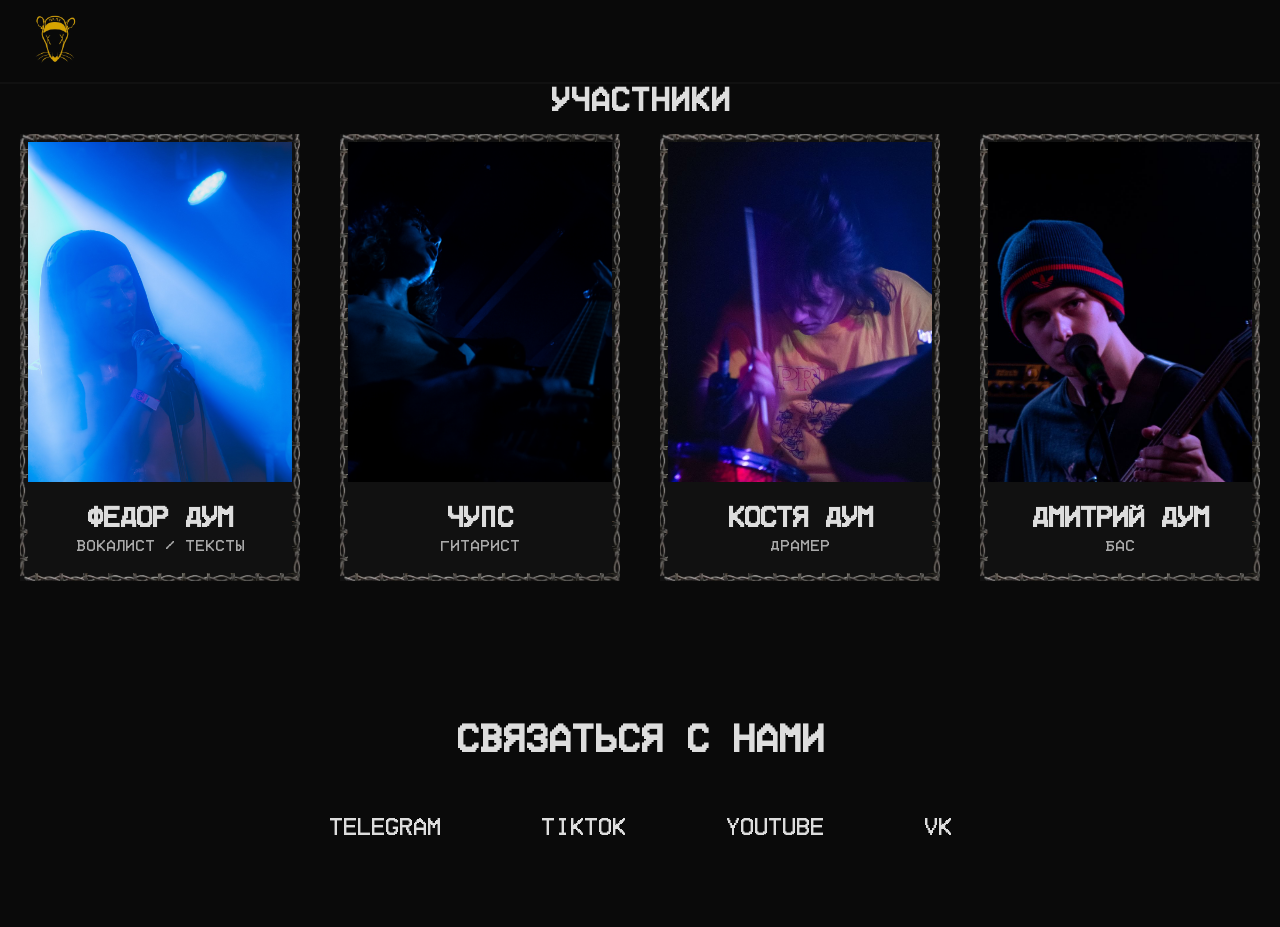
<file: contacts.html>
<!DOCTYPE html>
<html lang="ru">
<head>
    <meta charset="UTF-8">
    <meta name="viewport" content="width=device-width, initial-scale=1.0">
    <title>Участники — my rotting friend</title>
    <link rel="stylesheet" href="style.css">
</head>

<body>
    <h1 class="page-title">УЧАСТНИКИ</h1>

    <div class="members-grid">
        <div class="member-card border-wire">
            <img src="images/members/1.jpg" alt="">
            <div class="member-info">
                <h3>Федор Дум</h3>
                <p>Вокалист / Тексты</p>
            </div>
        </div>

        <div class="member-card border-wire">
            <img src="images/members/2.jpg" alt="">
            <div class="member-info">
                <h3>Чупс</h3>
                <p>Гитарист</p>
            </div>
        </div>

        <div class="member-card border-wire">
            <img src="images/members/3.jpg" alt="">
            <div class="member-info">
                <h3>Костя Дум</h3>
                <p>Драмер</p>
            </div>
        </div>

        <div class="member-card border-wire">
            <img src="images/members/4.jpg" alt="">
            <div class="member-info">
                <h3>Дмитрий дум</h3>
                <p>Бас</p>
            </div>
        </div>
    </div>

    <div class="social">
        <h2>СВЯЗАТЬСЯ С НАМИ</h2>
        <div class="social-links">
            <a href="https://t.me/mgd_band" target="_blank">Telegram</a>
            <a href="https://www.tiktok.com/@fuckmgd?_r=1&_t=ZS-96d9jhU3BFU" target="_blank">TikTok</a>
            <a href="https://youtube.com/@myrottingfriend?si=q8pEQ9ZqalYo5Uoq" target="_blank">YouTube</a>
            <a href="https://vk.ru/fuckmgd" target="_blank">VK</a>
        </div>
    </div>

</body>
<header class = "header">
	<a href="index.html">
		<img src = 'images/rat.png' alt = "my rotting friend" class = "header-logo">
	</a>
</header>
</html>
</file>
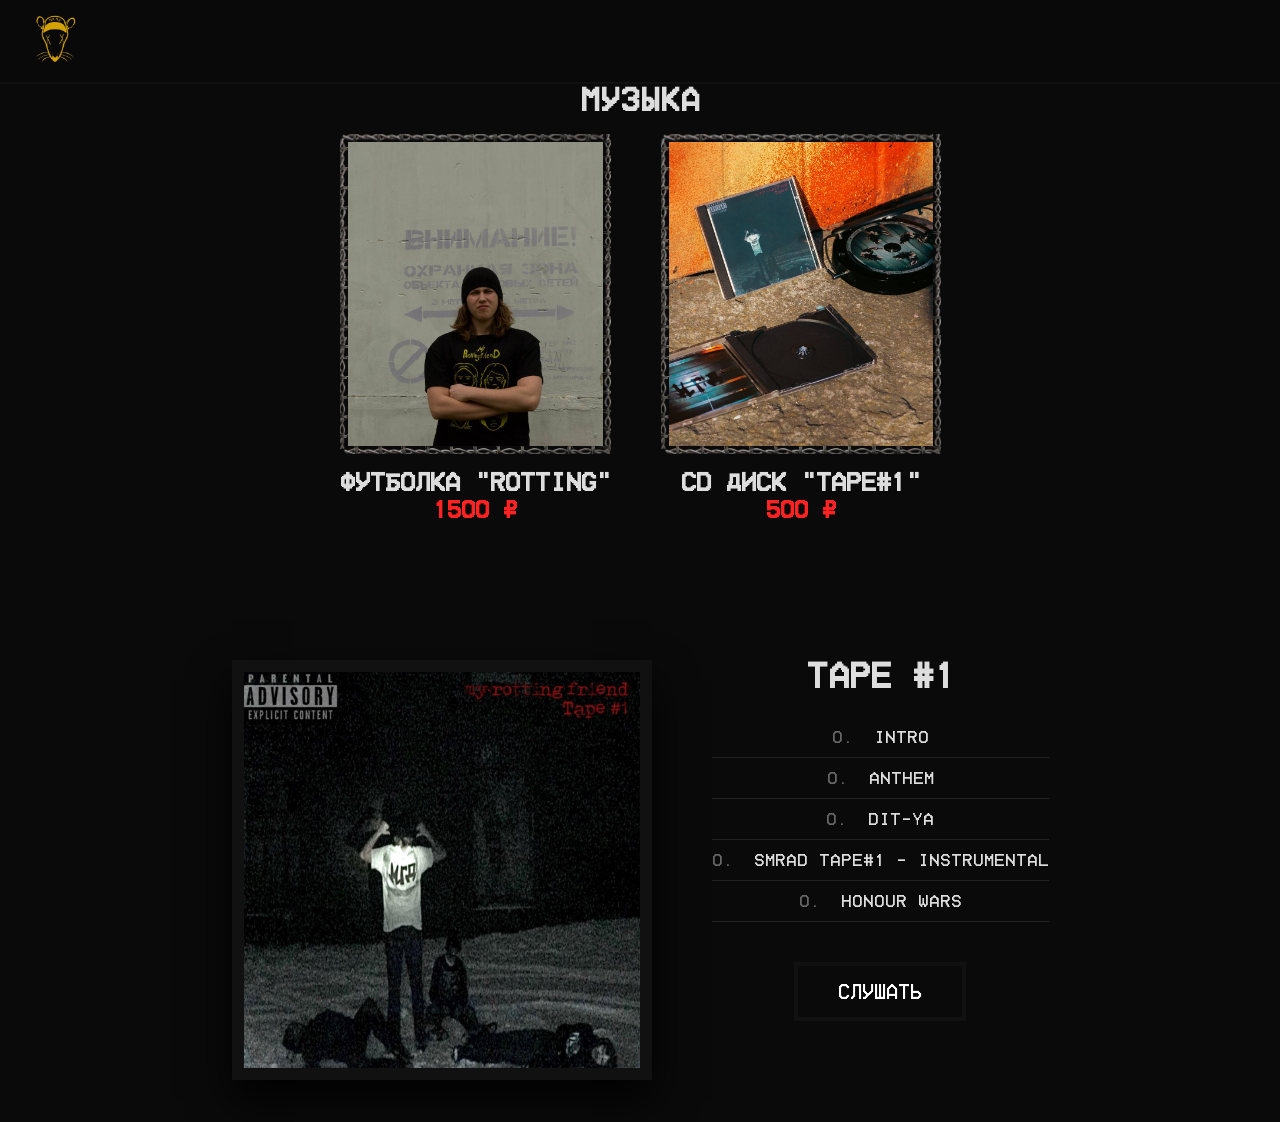
<file: music.html>
<!DOCTYPE html>
<html lang="ru">
<head>
    <meta charset="UTF-8">
    <meta name="viewport" content="width=device-width, initial-scale=1.0">
    <title>Музыка — my rotting friend</title>
    <link rel="stylesheet" href="style.css">
</head>

<body>
	

    <h1 class="page-title">МУЗЫКА</h1>

    <div class="merch">
        <div class="merch-item">
            <img src="images/merch/tshirt2.jpg" alt="Футболка">
            <h3>ФУТБОЛКА "ROTTING"</h3>
            <p class="price">1500 ₽</p>
        </div>
        <div class="merch-item">
            <img src="images/merch/disk.jpg" alt="диск">
            <h3>cd диск "TAPE#1"</h3>
            <p class="price">500 ₽</p>
        </div>
    </div>

    <div class="album-section">
        <div class="album-cover">
            <img src="images/album-cover.jpg" alt="Tape #1">
        </div>

        <div class="tracklist">
            <h2>TAPE #1</h2>
            <ol>
                <li>Intro</li>
                <li>Anthem</li>
                <li>Dit-ya</li>
                <li>SMRAD Tape#1 - Instrumental</li>
                <li>Honour wars</li>
            </ol>

            <a href="https://band.link/tapeno1" target="_blank" class="listen-btn">
                cлушать
            </a>
        </div>
    </div>

</body>
<header class = "header">
	<a href="index.html">
		<img src = 'images/rat.png' alt = "my rotting friend" class = "header-logo">
	</a>
</header>
</html>
</file>
<file: style.css>
@font-face{
	font-family: 'MyFont';
	src: url('fonts/HomeVideo-Regular.otf') format('opentype');
	font-weight:400;
	font-color:white;
	font-style:normal;
	font-display:swap;}



:root {
    --black: #0a0a0a;
    --red: #ff2222;
}

* {
    margin: 0;
    padding: 0;
    box-sizing: border-box;
}
.header {
    position: fixed;
    top: 0;
    left: 0;
    width: 100%;
    padding: 15px 30px;
    background: rgba(10, 10, 10, 0.95);
    z-index: 1000;
    border-bottom: 2px solid #111;
    display: flex;
    align-items: center;
}

.header-logo {
    height: 50px;
    width: auto;
    transition: transform 0.3s;
    filter: brightness(0.9);
}

.header-logo:hover {
    transform: scale(1.08);
    filter: brightness(1.1);
}


body {
    padding-top: 85px;
    font-family: 'Roboto', sans-serif;
    background: var(--black);
    color: #ddd;
    overflow-x: hidden; 
    text-align:center;
}


.logo, h1, h2, h3, p, a, li, div, .page-title {
    font-family: 'MyFont', sans-serif;
}


.hero {
    height: 100vh;
    background-image: url('images/hero.jpg');
    background-size: cover;
    background-position: center;
    position: relative;
    display: flex;
    align-items: center;
    justify-content: center;
    text-align: center;
}

.hero::before {
    content: '';
    position: absolute;
    top: 0; left: 0;
    width: 100%; height: 100%;
    background: linear-gradient(to bottom, rgba(10,10,10,0.3), rgba(10,10,10,0.9));
}

.hero-content {
    position: relative;
    z-index: 2;
    display: flex;
    align-items: center;
    gap: 40px;
    flex-wrap: wrap;
    justify-content: center;
}

.side-photo {
    width: 180px;
    height: 240px;
    object-fit: cover;
}

.logo {
    font-size: 5.8rem;
    letter-spacing: 10px;
    text-shadow: 0 0 30px rgba(0,0,0,0.9);
}

.tagline {
    font-size: 1.4rem;
    margin-top: 10px;
    opacity: 0.95;
    letter-spacing: 3px;
}

.cards {
    padding: 80px 20px 100px;
    display: flex;
    justify-content: center;
    gap: 35px;
    flex-wrap: wrap;
    background: var(--black);
}

.card {
    width: 320px;
    height: 440px;
    background: #111;
    border-radius: 3px;
    overflow: hidden;
    position: relative;
    cursor: pointer;
    transition: all 0.4s ease;
    box-shadow: 0 10px 30px rgba(0,0,0,0.6);
    border: 8px solid transparent;
    border-image: url('images/barbed-wire.png') 30 round;
    border-image-slice: 30;
}

.card:hover {
    transform: translateY(-20px);
    box-shadow: 0 25px 50px rgba(0,0,0,0.9);
}

.card img {
    width: 100%;
    height: 100%;
    object-fit: cover;
    transition: transform 0.6s ease;
}

.card:hover img {
    transform: scale(1.08);
}

.card-content {
    position: absolute;
    bottom: 0;
    left: 0;
    right: 0;
    padding: 35px 25px;
    background: linear-gradient(to top, rgba(0,0,0,0.97), transparent);
}

.card h3 {
    font-size: 1.9rem;
    margin-bottom: 8px;
}


.merch {
    display: flex;
    justify-content: center;
    gap: 50px;
    flex-wrap: wrap;
    padding: 20px;
    margin-bottom: 80px;
}

.merch-item {
    text-align: center;
    max-width: 280px;
}

.merch-item img {
    width: 100%;
    height: 320px;
    object-fit: cover;
    border: 8px solid #111;
    border-image: url('images/barbed-wire.png') 30 round;
    border-image-slice: 30;
}

.merch-item h3 {
    margin: 15px 0 5px;
    font-size: 1.6rem;
}

.price {
    font-size: 1.5rem;
    color: var(--red);
    font-weight: bold;
}

.album-section {
    display: flex;
    max-width: 1300px;
    margin: 0 auto;
    padding: 40px 20px;
    gap: 60px;
    flex-wrap: wrap;
    justify-content: center;
}

.album-cover img {
    width: 100%;
    max-width: 420px;
    border: 12px solid #111;
    box-shadow: 0 20px 40px rgba(0,0,0,0.9);
}

.tracklist h2 {
    margin-bottom: 25px;
    font-size: 2.2rem;
}

.tracklist ol {
    list-style: none;
    counter-reset: track;
}

.tracklist li {
    padding: 12px 0;
    border-bottom: 1px solid #222;
    font-size: 1.1rem;
}

.tracklist li:before {
    content: counter(track) ". ";
    color: #666;
    margin-right: 10px;
}

.listen-btn {
    margin-top: 40px;
    display: inline-block;
    padding: 16px 40px;
    background: var(--black);
    color: white;
    font-size: 1.3rem;
    text-decoration: none;
    border: 4px solid #111;
    transition: all 0.3s;
}

.listen-btn:hover {
    background: #cc0000;
    transform: scale(1.05);
}


.gallery-grid {
    display: grid;
    grid-template-columns: repeat(auto-fit, minmax(300px, 1fr));
    gap: 25px;
    padding: 20px;
    max-width: 1600px;
    margin: 0 auto;
}

.gallery-item {
    overflow: hidden;
    cursor: pointer;
    transition: all 0.4s ease;
    border: 8px solid #111;
    border-image: url('images/barbed-wire.png') 30 round;
    border-image-slice: 30;
}

.gallery-item:hover {
    transform: scale(1.05) rotate(1deg);
}

.gallery-item img {
    width: 100%;
    height: 100%;
    object-fit: cover;
    transition: transform 0.6s;
}

.members-grid {
    display: grid;
    grid-template-columns: repeat(auto-fit, minmax(280px, 1fr));
    gap: 40px;
    padding: 20px;
    max-width: 1300px;
    margin: 0 auto;
}

.member-card {
    text-align: center;
    background: #111;
    padding-bottom: 20px;
    transition: all 0.4s;
    border: 8px solid #111;
    border-image: url('images/barbed-wire.png') 30 round;
    border-image-slice: 30;
}

.member-card:hover {
    transform: translateY(-10px);
}

.member-card img {
    width: 100%;
    height: 340px;
    object-fit: cover;
    object-position: center;
}

.member-info h3 {
    margin: 20px 0 8px;
    font-size: 1.8rem;
}

.member-info p {
    color: #aaa;
    padding: 0 15px;
}


.social {
    text-align: center;
    margin: 120px 0 80px;
    padding: 0 20px;
}

.social h2 {
    font-size: 2.4rem;
    margin-bottom: 50px;
}

.social-links {
    display: flex;
    justify-content: center;
    gap: 50px;
    flex-wrap: wrap;
}

.social-links a {
    color: #ddd;
    text-decoration: none;
    font-size: 1.5rem;
    padding: 10px 25px;
    transition: all 0.3s;
}

.social-links a:hover {
    color: var(--red);
    transform: translateY(-4px);
}


.lightbox {
    display: none;
    position: fixed;
    top: 0; left: 0;
    width: 100%; height: 100%;
    background: rgba(0,0,0,0.98);
    z-index: 10000;
    align-items: center;
    justify-content: center;
}

.lightbox.active { display: flex; }

.lightbox-content {
    position: relative;
    max-width: 95%;
    max-height: 95vh;
}

.lightbox-content img {
    max-width: 100%;
    max-height: 90vh;
    border: 5px solid #111;
}

.close, .prev, .next {
    position: absolute;
    color: white;
    font-size: 50px;
    cursor: pointer;
    opacity: 0.7;
}

.close { top: -60px; right: 10px; }
.prev { left: -70px; top: 50%; transform: translateY(-50%); }
.next { right: -70px; top: 50%; transform: translateY(-50%); }

.close:hover, .prev:hover, .next:hover { opacity: 1; }
</file>
